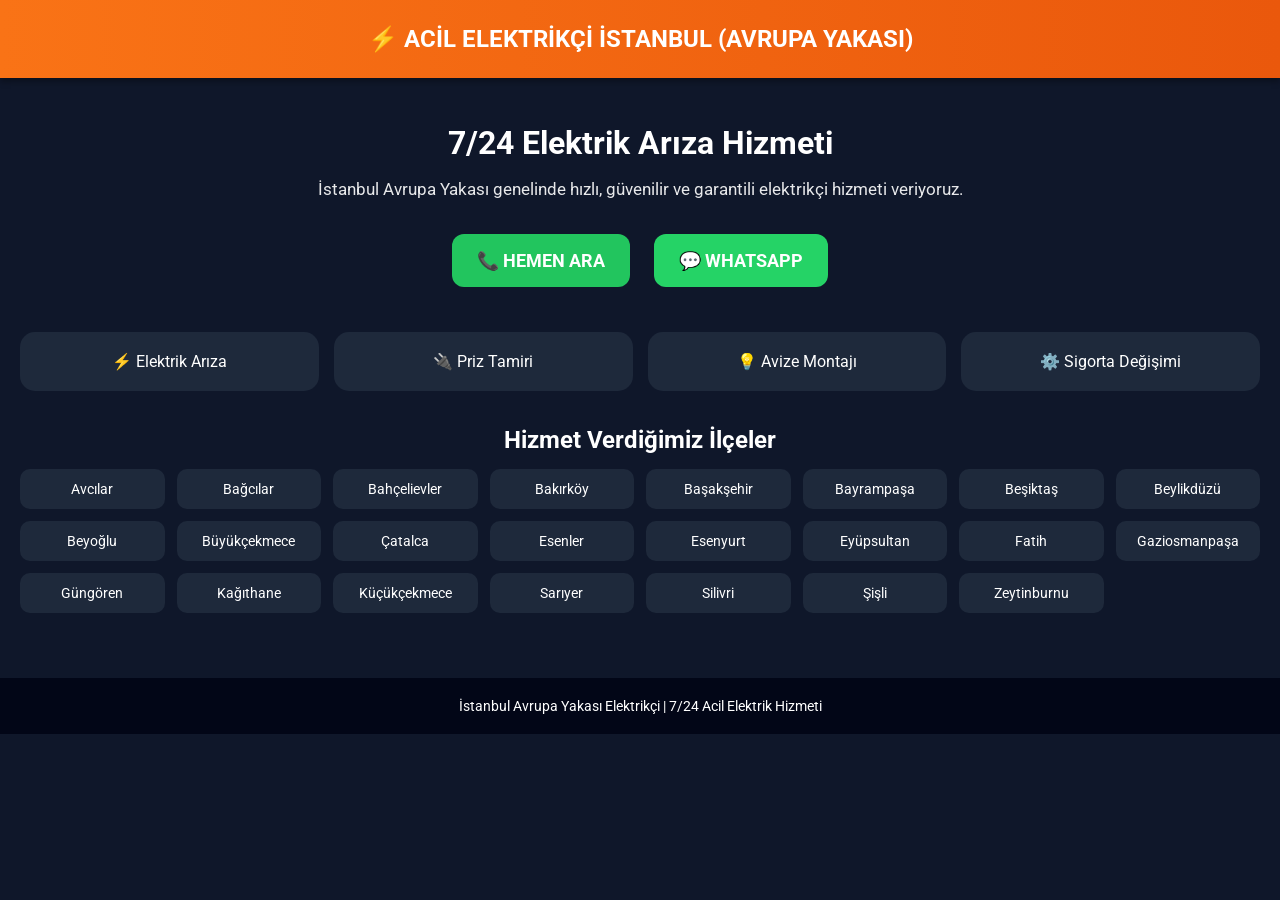
<file: index.html>
<!DOCTYPE html>
<html lang="tr">
<head>
<meta charset="UTF-8">
<meta name="viewport" content="width=device-width, initial-scale=1.0">
<title>İstanbul Avrupa Yakası Acil Elektrikçi | 7/24 Hizmet</title>

<!-- Google Fonts -->
<link href="https://fonts.googleapis.com/css2?family=Roboto:wght@400;700&display=swap" rel="stylesheet">

<style>
/* Genel Ayarlar */
body {
    margin: 0;
    font-family: 'Roboto', sans-serif;
    background: #0f172a;
    color: #ffffff;
    scroll-behavior: smooth;
}
a { text-decoration: none; }

/* Header */
header {
    background: linear-gradient(90deg, #f97316, #ea580c);
    padding: 25px 20px;
    text-align: center;
    font-size: 24px;
    font-weight: 700;
    box-shadow: 0 4px 6px rgba(0,0,0,0.3);
}

/* Container */
.container {
    padding: 25px 20px;
    text-align: center;
}

/* Başlık & Açıklama */
h1 {
    font-size: 32px;
    margin-bottom: 10px;
    animation: fadeInDown 1s ease;
}
p {
    font-size: 17px;
    opacity: 0.9;
    margin-bottom: 20px;
    animation: fadeIn 1.2s ease;
}

/* Animasyonlar */
@keyframes fadeInDown {
    from { opacity: 0; transform: translateY(-20px);}
    to { opacity: 1; transform: translateY(0);}
}
@keyframes fadeIn {
    from {opacity:0;}
    to {opacity:1;}
}

/* Butonlar */
.btn {
    display: inline-block;
    margin: 15px 10px;
    padding: 16px 25px;
    border-radius: 12px;
    font-size: 18px;
    font-weight: 700;
    transition: all 0.3s ease;
}
.call {
    background: #22c55e;
    color: white;
}
.call:hover { background: #16a34a; transform: scale(1.05);}
.whatsapp {
    background: #25D366;
    color: white;
}
.whatsapp:hover { background: #128C7E; transform: scale(1.05);}

/* Hizmet Kartları */
.services {
    margin-top: 30px;
    display: grid;
    grid-template-columns: repeat(auto-fit, minmax(150px, 1fr));
    gap: 15px;
}
.card {
    background: #1e293b;
    padding: 20px;
    border-radius: 15px;
    transition: transform 0.3s ease, background 0.3s ease;
}
.card:hover {
    transform: translateY(-5px);
    background: linear-gradient(135deg, #f97316, #ea580c);
    color: white;
}

/* İlçeler */
.districts {
    margin-top: 35px;
}
.districts h2 {
    margin-bottom: 15px;
    font-size: 24px;
}
.district-list {
    display: grid;
    grid-template-columns: repeat(auto-fit, minmax(140px, 1fr));
    gap: 12px;
}
.district {
    background: #1e293b;
    padding: 12px;
    border-radius: 10px;
    font-size: 14px;
    text-align: center;
    transition: transform 0.2s, background 0.3s;
}
.district:hover {
    transform: scale(1.05);
    background: #f97316;
}

/* Footer */
.footer {
    margin-top: 40px;
    padding: 20px;
    background: #020617;
    font-size: 14px;
    text-align: center;
}
</style>
</head>

<body>

<header>
⚡ ACİL ELEKTRİKÇİ İSTANBUL (AVRUPA YAKASI)
</header>

<div class="container">

<h1>7/24 Elektrik Arıza Hizmeti</h1>
<p>İstanbul Avrupa Yakası genelinde hızlı, güvenilir ve garantili elektrikçi hizmeti veriyoruz.</p>

<a href="tel:905XXXXXXXXX" class="btn call">📞 HEMEN ARA</a>
<a href="https://wa.me/905XXXXXXXXX" class="btn whatsapp">💬 WHATSAPP</a>

<div class="services">
    <div class="card">⚡ Elektrik Arıza</div>
    <div class="card">🔌 Priz Tamiri</div>
    <div class="card">💡 Avize Montajı</div>
    <div class="card">⚙️ Sigorta Değişimi</div>
</div>

<div class="districts">
<h2>Hizmet Verdiğimiz İlçeler</h2>
<div class="district-list">
<div class="district">Avcılar</div>
<div class="district">Bağcılar</div>
<div class="district">Bahçelievler</div>
<div class="district">Bakırköy</div>
<div class="district">Başakşehir</div>
<div class="district">Bayrampaşa</div>
<div class="district">Beşiktaş</div>
<div class="district">Beylikdüzü</div>
<div class="district">Beyoğlu</div>
<div class="district">Büyükçekmece</div>
<div class="district">Çatalca</div>
<div class="district">Esenler</div>
<div class="district">Esenyurt</div>
<div class="district">Eyüpsultan</div>
<div class="district">Fatih</div>
<div class="district">Gaziosmanpaşa</div>
<div class="district">Güngören</div>
<div class="district">Kağıthane</div>
<div class="district">Küçükçekmece</div>
<div class="district">Sarıyer</div>
<div class="district">Silivri</div>
<div class="district">Şişli</div>
<div class="district">Zeytinburnu</div>
</div>
</div>

</div>

<div class="footer">
İstanbul Avrupa Yakası Elektrikçi | 7/24 Acil Elektrik Hizmeti
</div>

</body>
</html>
</file>
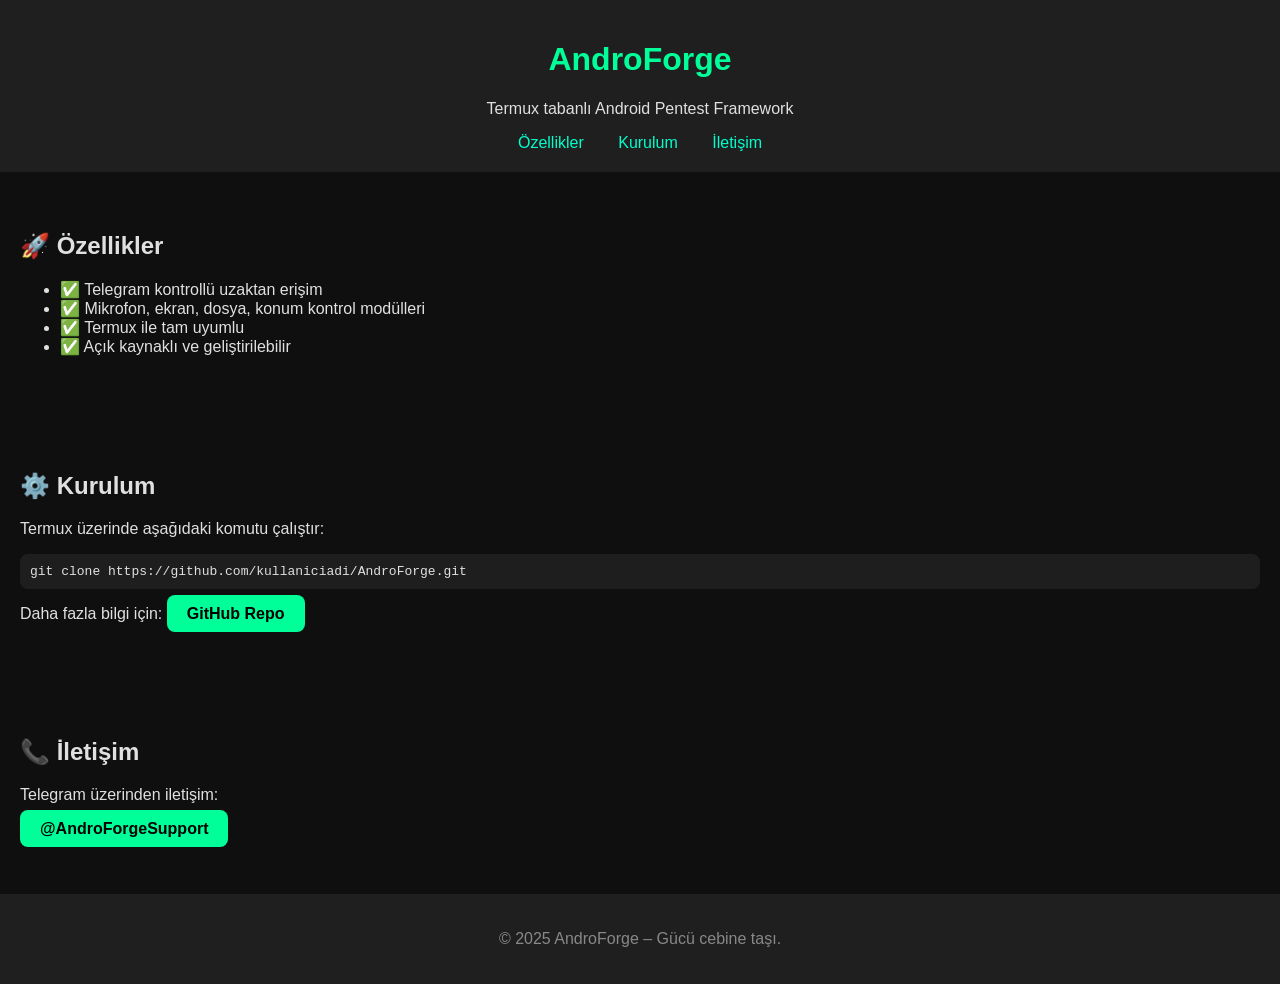
<file: İndex.html>
<!DOCTYPE html>
<html lang="tr">
<head>
  <meta charset="UTF-8" />
  <meta name="viewport" content="width=device-width, initial-scale=1.0"/>
  <title>AndroForge Framework</title>
  <style>
    body {
      background-color: #0f0f0f;
      color: #e0e0e0;
      font-family: Arial, sans-serif;
      margin: 0;
      padding: 0;
    }
    header {
      background-color: #1f1f1f;
      padding: 20px;
      text-align: center;
    }
    h1 {
      color: #00ff99;
    }
    nav {
      margin-top: 10px;
    }
    nav a {
      color: #00ffcc;
      margin: 0 15px;
      text-decoration: none;
    }
    section {
      padding: 40px 20px;
    }
    footer {
      background-color: #1f1f1f;
      color: #888;
      text-align: center;
      padding: 20px;
    }
    .btn {
      background-color: #00ff99;
      color: #000;
      padding: 10px 20px;
      border: none;
      text-decoration: none;
      font-weight: bold;
      border-radius: 8px;
    }
    .btn:hover {
      background-color: #00cc77;
    }
  </style>
</head>
<body>
  <header>
    <h1>AndroForge</h1>
    <p>Termux tabanlı Android Pentest Framework</p>
    <nav>
      <a href="#features">Özellikler</a>
      <a href="#install">Kurulum</a>
      <a href="#contact">İletişim</a>
    </nav>
  </header>

  <section id="features">
    <h2>🚀 Özellikler</h2>
    <ul>
      <li>✅ Telegram kontrollü uzaktan erişim</li>
      <li>✅ Mikrofon, ekran, dosya, konum kontrol modülleri</li>
      <li>✅ Termux ile tam uyumlu</li>
      <li>✅ Açık kaynaklı ve geliştirilebilir</li>
    </ul>
  </section>

  <section id="install">
    <h2>⚙️ Kurulum</h2>
    <p>Termux üzerinde aşağıdaki komutu çalıştır:</p>
    <pre style="background:#1e1e1e; padding:10px; border-radius:8px;">git clone https://github.com/kullaniciadi/AndroForge.git</pre>
    <p>Daha fazla bilgi için: <a class="btn" href="https://github.com/kullaniciadi/AndroForge" target="_blank">GitHub Repo</a></p>
  </section>

  <section id="contact">
    <h2>📞 İletişim</h2>
    <p>Telegram üzerinden iletişim:</p>
    <p><a class="btn" href="https://t.me/AndroForgeSupport" target="_blank">@AndroForgeSupport</a></p>
  </section>

  <footer>
    <p>&copy; 2025 AndroForge – Gücü cebine taşı.</p>
  </footer>
</body>
</html>
</file>
